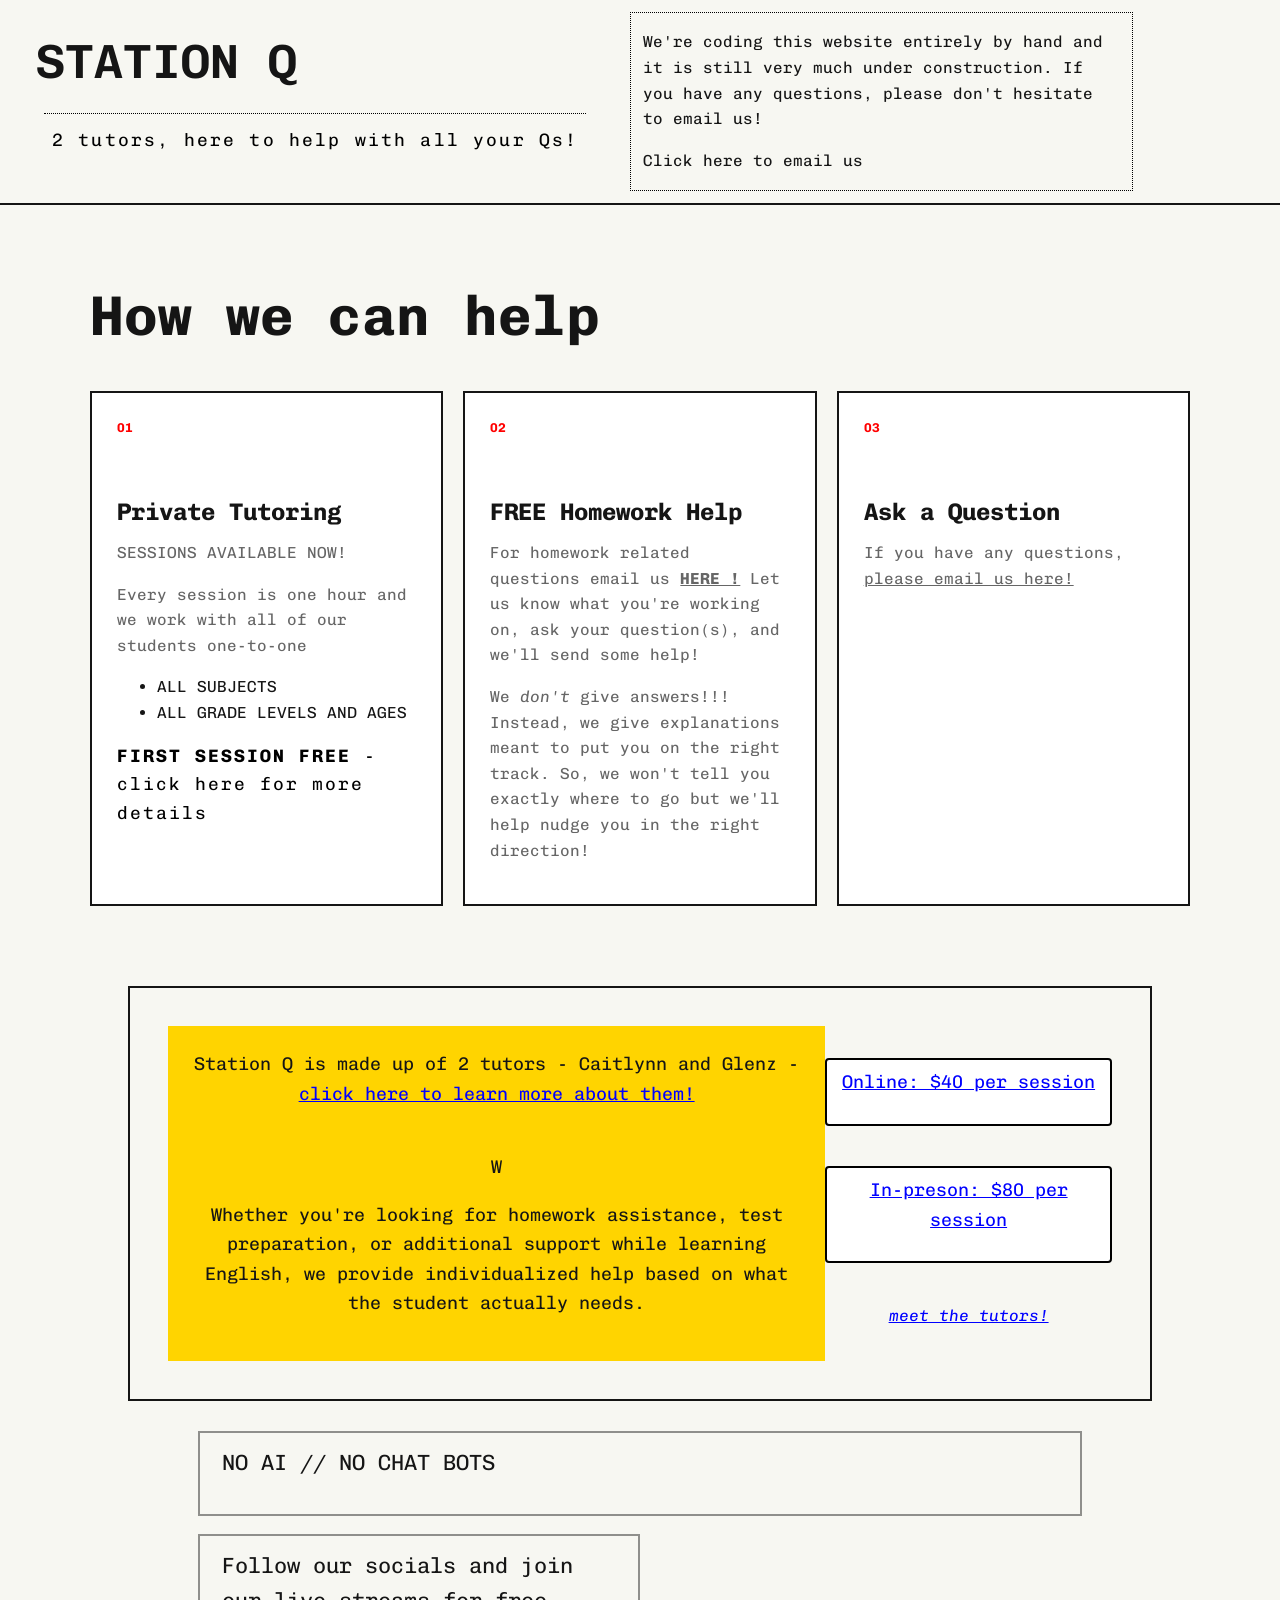
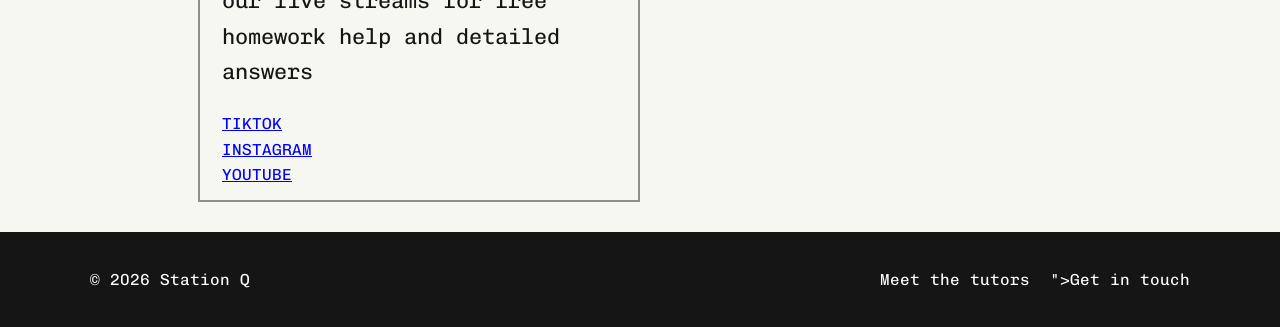
<file: index.html>
<!DOCTYPE html>
<html>

<head>

    <!-- ======================== MONO FONTS ========================
            CHIVO MONO 
            DM MONO 
            JET BRAINS MONO 
============================================================-->

    <link rel="preconnect" href="https://fonts.googleapis.com">
    <link rel="preconnect" href="https://fonts.gstatic.com" crossorigin>
    <link
        href="https://fonts.googleapis.com/css2?family=Chivo+Mono:ital,wght@0,100..900;1,100..900&family=DM+Mono:ital,wght@0,300;0,400;0,500;1,300;1,400;1,500&family=JetBrains+Mono:ital,wght@0,100..800;1,100..800&display=swap"
        rel="stylesheet">

    <link rel="stylesheet" href="home.css">

    <title>Station Q</title>
</head>

<body>

    <header class="site-header">
        <div class="header-inner">

            <a class="site-name" href="index.html">
                STATION Q
            </a>
        <p class="eyebrow">2 tutors, here to help with all your Qs!
        </p>
        </div>
        <div class="header-disclaim">
            <p class="disclaim">We're coding this website entirely by hand and it is still
                very much under construction. If you have any questions, please don't hesitate to email us!
            </p>
            <a href="mailto:admin@station-q.com">Click here to email us</a>
        </div>
    </header>

        <section class="intro">
            <div class="page-width">

                <h2>How we can help</h2>

                <div class="card-grid">

                    <article class="card">
                        <span class="card-number">01</span>
                        <h3>Private Tutoring</h3>
                        <p>
                            SESSIONS AVAILABLE NOW!
                        </p>
                        <p>
                            Every session is one hour and we work with all of our students one-to-one
                        </p>
                        <p>
                            <ul>
                                <li>
                                    ALL SUBJECTS
                                </li>
                                <li>
                                    ALL GRADE LEVELS AND AGES 
                                </li>
                            </ul>
                        </p>
                        <p>
                        <a href="/tutoring-sessions.html">
                        <p style="font-size: 18px; color: #000; letter-spacing:2px;">
                            
                            <strong>FIRST SESSION FREE</strong> - click here for more details
                            
                        </p></a>
                        </p>
                    </article>

                    <article class="card">
                        <span class="card-number">02</span>
                        <h3>FREE Homework Help</h3>
                        <p>
                            <a href="mailto:admin@station-q.com">For homework related questions email us <strong><u>HERE !</u></strong></a>
                            Let us know what you're working on, ask your question(s), and we'll send some help!
                            
                        </p>
                        <p>
                            We <em>don't</em> give answers!!! Instead, we give explanations meant to 
                            put you on the right track. So, we won't tell you exactly where to go but we'll help
                            nudge you in the right direction!
                        </p>
                    </article>

                    <article class="card">
                        <span class="card-number">03</span>
                        <h3>Ask a Question</h3>
                        <p>
                            <a href="mailto:admin@station-q.com">If you have any questions, <u>please email us here!</u></a>
                            
                        </p>
                    </article>

                </div>

            </div>
        </section>


        



<!--         <section class="contact-section">
            <div class="page-width">

                <p class="eyebrow">Have a question?</p>

                <h2>Get in touch.</h2>

                <p>
                    Interested in tutoring, study sessions, or submitting
                    a question?
                </p>

                <a class="button" href="contact.html">Contact Me</a>

            </div>
        </section> -->

    <section class="color-section">
        <div class="left">
            <p>

            Station Q is made up of 2 tutors - Caitlynn and Glenz - <a href="/meet-the-tutors.html" target="_blank">click here to learn more about them!</a>
            </p>
            <br>
            <p>
            W
            </p>
            <p>
                Whether you're looking for homework assistance, test preparation,
                or additional support while learning English,
                we provide individualized help based
                on what the student actually needs.
            </p>


        </div>
        <div class="right">
            <div class="online-tutoring price">
                <a href="mailto:admin@station-q.com" target="_blank">
                    <p>Online: $40 per session</p>
                </a>
            </div>
            <div class="in-person-tutoring price">
                <a href="mailto:admin@station-q.com" target="_blank">
                    <p>In-preson: $80 per session</p>
                </a>
            </div>
            <div class="meet-the-tutors-link">
                <a href="/meet-the-tutors.html" target="_blank"><em>meet the tutors!</em></a>
            </div>
        </div>
    </section>
    <main>
        <div class="theentrance">
            <div class="door nochatbots">
                <p class="hero-text">
                    NO AI // NO CHAT BOTS
                </p>
            </div>
            <div class="doubledoors">
                <!--                 <div class=" door sessioncontact">
                    <div class="knobs">
                        
                        <div class="knob">
                            <p class="hero-text">
                            <a href="mailto:admin@station-q.com">Email us</a>
                            <br>
                            and ask about private tutoring sessions
                            <br>
                            or request a topic for us to review in a video or livestream!
                            </p>
                        </div>
                    </div>
                </div> -->
                <div class="door socialslink">
                    <p class="hero-text">
                        Follow our socials and join our live streams for free homework help and detailed answers
                    </p>
                    <div class="knobs">
                        <div class="knob">
                            <a href="https://tiktok.com/@thestation_q" target="_blank" rel="noopener noreferrer">TIKTOK
                            </a>
                        </div>
                        <div>
                            <a href="https://www.instagram.com/thestation_q?srtk=dzAxcmJuenQ0dHU4&utm_source=qr"
                                target="_blank" rel="noopener noreferrer">INSTAGRAM
                            </a>
                        </div>
                        <div>
                            <a href="https://youtube.com/@thestation-q?si=sesm2H39GRE894oc" target="_blank"
                                rel="noopener noreferrer">YOUTUBE
                            </a>
                        </div>
                    </div>
                </div>
            </div>
        </div>
        <!--         <section class="hero">
            <div class="page-width">
                <p class="hero-text">
2 tutors to the <em>res-Q</em> or <em>rescue</em>
                </p>
                <div class="hero-links">
                    <a class="button" href="tutoring.html">
                        Tutoring Information
                    </a>
                    <a class="text-link" href="questions.html">
                        Ask a Question →
                    </a>
                </div>
            </div>
        </section>

            <nav class="site-nav">
                <a href="index.html">Home</a>
                <a href="about.html">About</a>
                <a href="tutoring.html">Tutoring</a>
                <a href="questions.html">Questions</a>
                <a href="contact.html">Contact</a>
            </nav>
        -->



    </main>


   <footer class="site-footer">
        <div class="page-width footer-inner">

            <p>© 2026 Station Q</p>

            <nav>
                <a href="meet-the-tutors.html">Meet the tutors</a>
                <a href="mailto:admin@station-q.com">">Get in touch</a>
            </nav>

        </div>
    </footer>

</body>

</html>
</file>
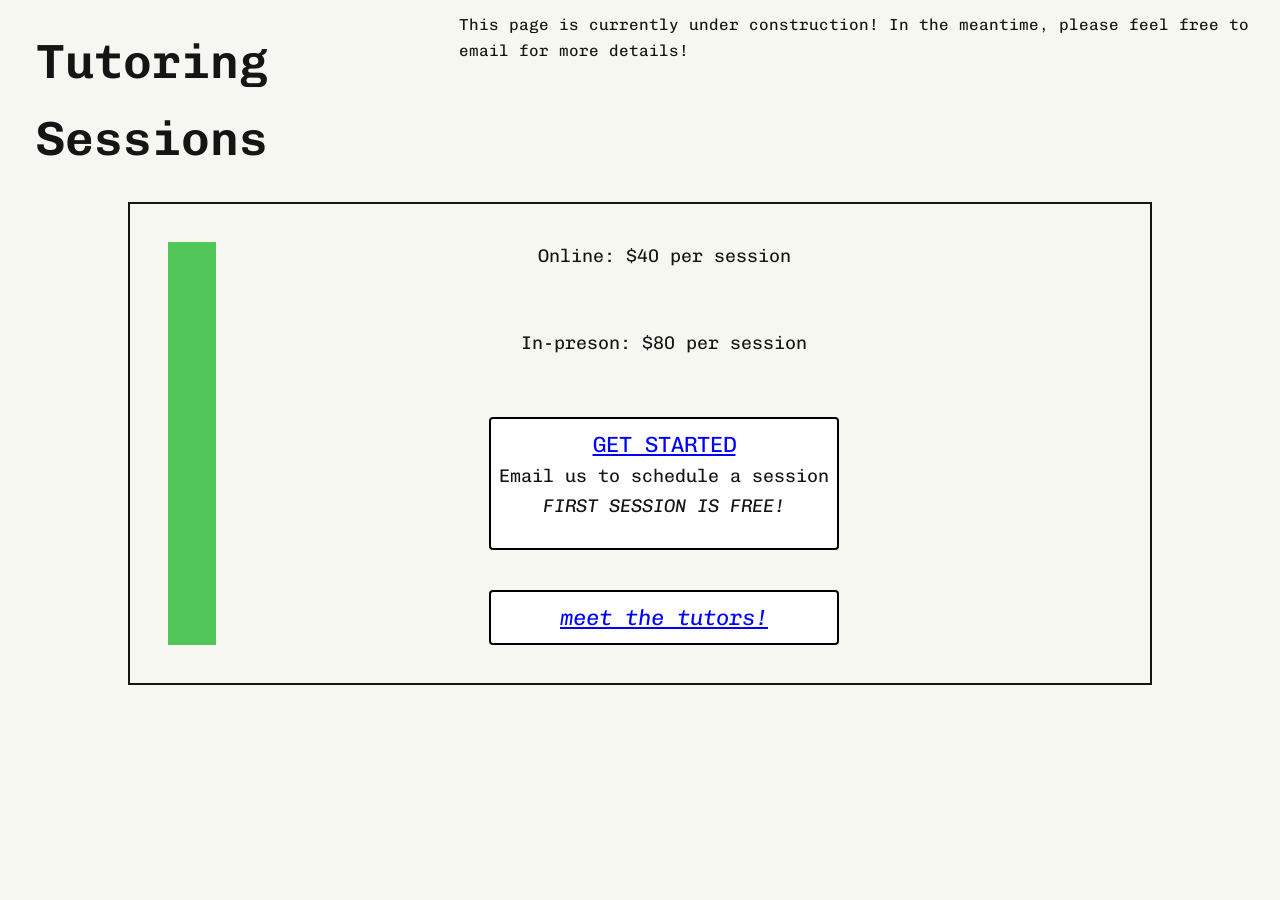
<file: tutoring-sessions.html>
<!DOCTYPE html>
<html>

<head>

    <!-- ======================== MONO FONTS ========================
            CHIVO MONO 
            DM MONO 
            JET BRAINS MONO 
============================================================-->

    <link rel="preconnect" href="https://fonts.googleapis.com">
    <link rel="preconnect" href="https://fonts.gstatic.com" crossorigin>
    <link
        href="https://fonts.googleapis.com/css2?family=Chivo+Mono:ital,wght@0,100..900;1,100..900&family=DM+Mono:ital,wght@0,300;0,400;0,500;1,300;1,400;1,500&family=JetBrains+Mono:ital,wght@0,100..800;1,100..800&display=swap"
        rel="stylesheet">

    <link rel="stylesheet" href="tutoring-sessions.css">

    <title>Tutoring Sessions</title>
</head>

<body>

    <header class="site-header">
        <div class="header-inner">

            <a class="site-name" href="index.html">
                Tutoring Sessions
            </a>
        </div>
        <p>This page is currently under construction! In the meantime, please feel free to email for more details!</p>
    </header>



    <section class="color-section">
        <div class="left">
            <p>
                
            </p>
            <p>

            </p>


        </div>
        <div class="right">
            <div class="online-tutoring sessions">
                    <p>Online: $40 per session</p>
            </div>
            <div class="in-person-tutoring sessions">
                    <p>In-preson: $80 per session</p>
            </div>
            <div class="meet-the-tutors-link price">
                <a href="mailto:admin@station-q.com">
                 GET STARTED
                </a>
                <p>
                    Email us to schedule a session
                    <br>
                    <i>FIRST SESSION IS FREE!</i>
                </p>
            </div>
            <div class="meet-the-tutors-link price">
                <a href="/meet-the-tutors.html" target="_blank"><em>meet the tutors!</em></a>
            </div>
        </div>

    </section>

<!--         <section class="intro">
            <div class="page-width">

                <h2>Our Process</h2>

                <div class="card-grid">

                    <article class="card">
                        <span class="card-number">01</span>
                        <h3>Simple setup</h3>
                        <p>
                            No contracts or plans
                        </p>
                    </article>

                    <article class="card">
                        <span class="card-number">02</span>
                        <h3>FREE Homework Help</h3>
                        <p>
                            <a href="mailto:admin@station-q.com">For homework related questions email us <strong><u>HERE !</u></strong></a>
                            Let us know what you're working on, ask your question(s), and we'll send some help!
                            
                        </p>
                        <p>
                            We <em>don't</em> give answers!!! Instead, we give explanations meant to 
                            put you on the right track. So, we won't tell you exactly where to go but we'll help
                            nudge you in the right direction!
                        </p>
                    </article>

                    <article class="card">
                        <span class="card-number">03</span>
                        <h3>Ask a Question</h3>
                        <p>
                            <a href="mailto:admin@station-q.com">If you have any questions, <u>please email us here!</u></a>
                            
                        </p>
                    </article>

                </div>

            </div>
        </section> -->

</body>

</html>
</file>
<file: home.css>
/* -------------------------
   COLORS
------------------------- */

:root {
    --blue: #184eff;
    --orange: #ff0000;
    --yellow: #ffd400;

    --black: #151515;
    --white: #ffffff;
    --off-white: #f7f7f2;
    --gray: #666666;

    --border: #d8d8d2;

    --dark-green: #0A432F;
    --med-green: #229149;
    --light-green: #53C659;
    --pale-green: #B3D7A7;
    --dark-plum: #430A1E;
    --med-pink: #91226A;
    --light-pink: #C653C0;
    --pale-pink: #CBA7D7;
    --muddy-green: #3B430A;
    --muddy-ochre: #917E22;
    --peach: #C69053;
    --pale-peach: #D7B2A7;


}


/* -------------------------
   RESET
------------------------- */

* {
    box-sizing: border-box;
}

html {
    scroll-behavior: smooth;
}

body {
    margin: 0;

    font-family: "Chivo Mono";

    color: var(--black);
    background: var(--off-white);

    line-height: 1.6;
}

a {
    color: inherit;
    text-decoration: none;
}

p {
    margin-top: 0;
}

h1,
h2,
h3 {
    line-height: 1.1;
}


/* -------------------------
   GENERAL LAYOUT
------------------------- */

.page-width {
    width: min(1100px, 90%);
    margin: 0 auto;
}


/* -------------------------
   HEADER
------------------------- */

.site-header {
    background: var(--off-white);
    display: flex;
    gap: 12px;
    padding: 12px;
}

.header-disclaim {
    max-width: 40%;
    border: dotted 1px #000000;
    padding: 12px;
    display: flex;
    flex-direction: column;
    justify-content: center;
}

.header-inner {
    /* width: min(1100px, 90%); */
    margin: 12px 24px;

    min-height: 40px;

    align-items: center;
    justify-content: space-between;

    gap: 30px;
}

.header-inner .eyebrow {
    margin-top: 12px;
    margin-bottom: 12px;
}

.site-name {
    font-size: 48px;
    font-weight: 600;
}

.site-nav {
    /* width: min(1100px, 90%); */
    margin: 0 auto;

    min-height: 80px;

    display: flex;
    align-items: center;
    justify-content: space-between;
    gap: 25px;
}

.site-nav a {
    border-bottom: 2px solid transparent;
}

.site-nav a:hover {
    border-color: var(--blue);
}


/* -------------------------
   HERO
------------------------- */

.theentrance {
    width: fit-content;
    padding: 18px;
    margin: 12px 180px;
    display: flex;
    flex-direction: column;
    gap: 18px;
}

.doubledoors {
    display: flex;
    gap: 24px;
}

.door {
    border: 2px solid rgba(0, 0, 0, 0.425);
    padding: 12px 22px;
}

.socialslink {
    width: 50%;
}

.knobs {
    display: flex;
    flex-direction: column;
}

.knobs a {
    text-decoration: underline;
    color: blue;
}

.hero {
    padding: 100px 0 120px;
}

.eyebrow {
    color: #000000;
    border-top: dotted 1.5px #000000;
    font-size: 18px;

    letter-spacing: 0.12em;

    margin: 12px 8px;
    padding: 12px 8px;
}

.hero h1 {
    max-width: 850px;

    margin: 0 0 30px;

    font-size: clamp(3rem, 8vw, 6.5rem);
    font-weight: 700;

    letter-spacing: -0.05em;
}

.hero-text {
    font-size: 22px;
}

.hero-links {
    display: flex;
    align-items: center;
    flex-wrap: wrap;

    gap: 25px;

    margin-top: 40px;
}


/* -------------------------
   BUTTONS
------------------------- */

.button {
    display: inline-block;

    padding: 12px 20px;

    background: var(--blue);
    color: var(--white);

    border: 2px solid var(--blue);

    font-weight: 600;
}

.button:hover {
    background: var(--black);
    border-color: var(--black);
}

.text-link {
    font-weight: 600;
}

.text-link:hover {
    color: var(--blue);
}


/* -------------------------
   INTRO / SERVICES
------------------------- */

.intro {
    padding: 80px 0;

    border-top: 2px solid var(--black);
}

.intro h2,
.contact-section h2 {
    font-size: clamp(2rem, 5vw, 3.5rem);

    margin: 0 0 45px;
}

.card-grid {
    display: grid;

    grid-template-columns:
        repeat(3, 1fr);

    gap: 20px;
}

.card {
    min-height: 280px;

    padding: 25px;

    background: var(--white);

    border: 2px solid var(--black);
}

.card-number {
    display: block;

    color: var(--orange);

    font-size: 0.8rem;
    font-weight: 700;

    margin-bottom: 60px;
}

.card h3 {
    font-size: 1.5rem;
    margin-bottom: 15px;
}

.card p {
    color: var(--gray);
}


/* -------------------------
   COLOR SECTION
------------------------- */

.color-section {
    padding: 38px;
    max-width: 80%;
    margin:auto;
    display: flex;
    text-align: center;

    color: var(--black);

    border: 2px solid var(--black);
}



.color-section .left {
    background: var(--yellow);
    padding: 24px;
}

.color-section .right {
    margin:auto;
    display: grid;
    align-items: center;
    gap: 40px;
}

.color-section h2 {
    max-width: 750px;

    margin: 0 0 25px;

    font-size: 32px;
}

.color-section p {
    max-width: 650px;

    font-size: 1.15rem;
}

.color-section a {
    border-bottom: 2px solid transparent;
    text-decoration: underline;
    color: blue;
}

.color-section a:hover {
    border-color: var(--blue);
}

.price {
    background: white;
    border: solid 2px #000000;
    padding: 8px;
    border-radius: 4px;

}


/* -------------------------
   CONTACT
------------------------- */

.contact-section {
    padding: 100px 0;
}

.contact-section p:not(.eyebrow) {
    max-width: 550px;
    color: var(--gray);

    margin-bottom: 30px;
}


/* -------------------------
   FOOTER
------------------------- */

.site-footer {
    padding: 35px 0;

    background: var(--black);
    color: var(--white);
}

.footer-inner {
    display: flex;
    align-items: center;
    justify-content: space-between;

    gap: 20px;
}

.footer-inner p {
    margin: 0;
}

.footer-inner nav {
    display: flex;
    gap: 20px;
}

.footer-inner a:hover {
    color: var(--yellow);
}


/* -------------------------
   MOBILE
------------------------- */

@media (max-width: 750px) {

    .header-inner {
        padding: 20px 0;

        align-items: flex-start;
        flex-direction: column;
    }

    .site-nav {
        flex-wrap: wrap;
        gap: 10px 20px;
    }

    .hero {
        padding: 70px 0;
    }

    .card-grid {
        grid-template-columns: 1fr;
    }

    .card {
        min-height: auto;
    }

    .card-number {
        margin-bottom: 35px;
    }

    .footer-inner {
        align-items: flex-start;
        flex-direction: column;
    }

}
</file>
<file: tutoring-sessions.css>
/* -------------------------
   COLORS
------------------------- */

:root {
    --blue: #184eff;
    --orange: #ff0000;
    --yellow: #ffd400;

    --black: #151515;
    --white: #ffffff;
    --off-white: #f7f7f2;
    --gray: #666666;

    --border: #d8d8d2;

    --dark-green: #0A432F;
    --med-green: #229149;
    --light-green: #53C659;
    --pale-green: #B3D7A7;
    --dark-plum: #430A1E;
    --med-pink: #91226A;
    --light-pink: #C653C0;
    --pale-pink: #CBA7D7;
    --muddy-green: #3B430A;
    --muddy-ochre: #917E22;
    --peach: #C69053;
    --pale-peach: #D7B2A7;


}


/* -------------------------
   RESET
------------------------- */

* {
    box-sizing: border-box;
}

html {
    scroll-behavior: smooth;
}

body {
    margin: 0;

    font-family: "Chivo Mono";

    color: var(--black);
    background: var(--off-white);

    line-height: 1.6;
}

a {
    color: inherit;
    text-decoration: none;
}

p {
    margin-top: 0;
}

h1,
h2,
h3 {
    line-height: 1.1;
}


/* -------------------------
   GENERAL LAYOUT
------------------------- */

.page-width {
    width: min(1100px, 90%);
    margin: 0 auto;
}


/* -------------------------
   HEADER
------------------------- */

.site-header {
    background: var(--off-white);
    display: flex;
    gap: 12px;
    padding: 12px;
}

.header-disclaim {
    max-width: 40%;
    border: dotted 1px #000000;
    padding: 12px;
    display: flex;
    flex-direction: column;
    justify-content: center;
}

.header-inner {
    /* width: min(1100px, 90%); */
    margin: 12px 24px;

    min-height: 40px;

    align-items: center;
    justify-content: space-between;

    gap: 30px;
}

.header-inner .eyebrow {
    margin-top: 12px;
    margin-bottom: 12px;
}

.site-name {
    font-size: 48px;
    font-weight: 600;
}

.site-nav {
    /* width: min(1100px, 90%); */
    margin: 0 auto;

    min-height: 80px;

    display: flex;
    align-items: center;
    justify-content: space-between;
    gap: 25px;
}

.site-nav a {
    border-bottom: 2px solid transparent;
}

.site-nav a:hover {
    border-color: var(--blue);
}


/* -------------------------
   HERO
------------------------- */

.theentrance {
    width: fit-content;
    padding: 18px;
    margin: 12px 180px;
    display: flex;
    flex-direction: column;
    gap: 18px;
}

.doubledoors {
    display: flex;
    gap: 24px;
}

.door {
    border: 2px solid rgba(0, 0, 0, 0.425);
    padding: 12px 22px;
}

.socialslink {
    width: 50%;
}

.knobs {
    display: flex;
    flex-direction: column;
}

.knobs a {
    text-decoration: underline;
    color: blue;
}

.hero {
    padding: 100px 0 120px;
}

.eyebrow {
    color: #000000;
    border-top: dotted 1.5px #000000;
    font-size: 18px;

    letter-spacing: 0.12em;

    margin: 12px 8px;
    padding: 12px 8px;
}

.hero h1 {
    max-width: 850px;

    margin: 0 0 30px;

    font-size: clamp(3rem, 8vw, 6.5rem);
    font-weight: 700;

    letter-spacing: -0.05em;
}

.hero-text {
    font-size: 22px;
}

.hero-links {
    display: flex;
    align-items: center;
    flex-wrap: wrap;

    gap: 25px;

    margin-top: 40px;
}


/* -------------------------
   BUTTONS
------------------------- */

.button {
    display: inline-block;

    padding: 12px 20px;

    background: var(--blue);
    color: var(--white);

    border: 2px solid var(--blue);

    font-weight: 600;
}

.button:hover {
    background: var(--black);
    border-color: var(--black);
}

.text-link {
    font-weight: 600;
}

.text-link:hover {
    color: var(--blue);
}


/* -------------------------
   INTRO / SERVICES
------------------------- */

.intro {
    padding: 80px 0;

    border-top: 2px solid var(--black);
}

.intro h2,
.contact-section h2 {
    font-size: clamp(2rem, 5vw, 3.5rem);

    margin: 0 0 45px;
}

.card-grid {
    display: grid;

    grid-template-columns:
        repeat(3, 1fr);

    gap: 20px;
}

.card {
    min-height: 280px;

    padding: 25px;

    background: var(--white);

    border: 2px solid var(--black);
}

.card-number {
    display: block;

    color: var(--orange);

    font-size: 0.8rem;
    font-weight: 700;

    margin-bottom: 60px;
}

.card h3 {
    font-size: 1.5rem;
    margin-bottom: 15px;
}

.card p {
    color: var(--gray);
}


/* -------------------------
   COLOR SECTION
------------------------- */

.color-section {
    padding: 38px;
    max-width: 80%;
    margin:auto;
    display: flex;
    text-align: center;

    color: var(--black);

    border: 2px solid var(--black);
}



.color-section .left {
    background: var(--light-green);
    padding: 24px;
}

.color-section .right {
    margin:auto;
    display: grid;
    align-items: center;
    gap: 40px;
}

.color-section h2 {
    max-width: 750px;

    margin: 0 0 25px;

    font-size: 32px;
}

.color-section p {
    max-width: 650px;

    font-size: 1.15rem;
}

.color-section a {
    border-bottom: 2px solid transparent;
    text-decoration: underline;
    color: blue;
}

.color-section a:hover {
    border-color: var(--blue);
}

.sessions {
    
}



/* -------------------------
   meet the tutors
------------------------- */
.meet-the-tutors-link {
    font-size: 22px;
}

.price {
    background: white;
    border: solid 2px #000000;
    padding: 8px;
    border-radius: 4px;
}

/* -------------------------
   FOOTER
------------------------- */



/* -------------------------
   MOBILE
------------------------- */

@media (max-width: 750px) {

    .header-inner {
        padding: 20px 0;

        align-items: flex-start;
        flex-direction: column;
    }

    .site-nav {
        flex-wrap: wrap;
        gap: 10px 20px;
    }

    .hero {
        padding: 70px 0;
    }

    .card-grid {
        grid-template-columns: 1fr;
    }

    .card {
        min-height: auto;
    }

    .card-number {
        margin-bottom: 35px;
    }

    .footer-inner {
        align-items: flex-start;
        flex-direction: column;
    }

}
</file>
